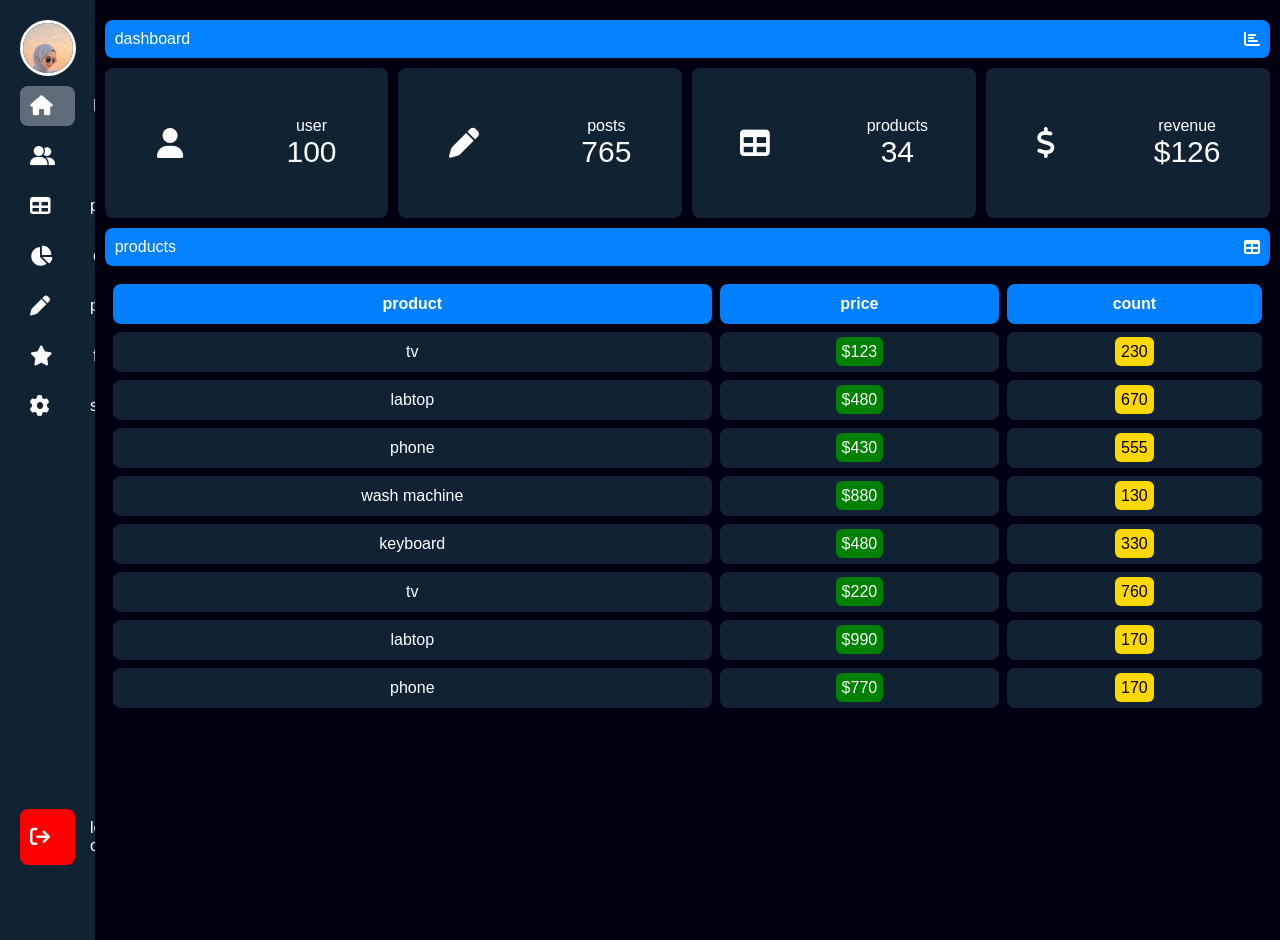
<file: index.html>
<!DOCTYPE html>
<html lang="en">
<head>
    <meta charset="UTF-8">
    <meta name="viewport" content="width=device-width, initial-scale=1.0">
    <link rel="stylesheet" href="styel.css">
    <link rel="stylesheet" href="https://cdnjs.cloudflare.com/ajax/libs/font-awesome/6.5.0/css/all.min.css">
    <title> Dashboard </title>
</head>
<body>
    <div class="menu">
        <ul>
            <li class="profile">
                <div class="img-box">
                    <img src="صور-بنات.jpg" alt="profile">
                </div>
                <h2>Eman</h2>
            </li>
            <li>
                <a class="active" href="#">
                    <i class="fas fa-home"></i>
                    <p>Dashboard</p>
                </a>
            </li>
            <li>
                <a href="#">
                    <i class="fas fa-user-group"></i>
                    <p>clients</p>
                </a>
            </li>
            <li>
                <a href="#">
                    <i class="fas fa-table"></i>
                    <p>products</p>
                </a>
            </li>
            <li>
                <a href="#">
                    <i class="fas fa-chart-pie"></i>
                    <p>charts</p>
                </a>
            </li>
            <li>
                <a href="#">
                    <i class="fas fa-pen"></i>
                    <p>posts</p>
                </a>
            </li>
            <li>
                <a href="#">
                    <i class="fas fa-star"></i>
                    <p>favorite</p>
                </a>
            </li>
            <li>
                <a href="#">
                    <i class="fas fa-cog"></i>
                    <p>settings</p>
                </a>
            </li>
            <li class="log-out">
                <a href="#">
                    <i class="fas fa-sign-out"></i>
                    <p>log out</p>
                </a>
            </li>
        </ul>
    </div>


    <div class="content">
        <div class="title-info">
            <p>dashboard</p>
            <i class="fas fa-chart-bar"></i>
        </div>
        
        <div class="data-info">
            <div class="box">
                <i class="fas fa-user"></i>
                <div class="data">
                    <p>user</p>
                    <span>100</span>
                </div>
            </div>
            <div class="box">
                <i class="fas fa-pen"></i>
                <div class="data">
                    <p>posts</p>
                    <span>765</span>
                </div>
            </div>
            <div class="box">
                <i class="fas fa-table"></i>
                <div class="data">
                    <p>products</p>
                    <span>34</span>
                </div>
            </div>
            <div class="box">
                <i class="fas fa-dollar"></i>
                <div class="data">
                    <p>revenue</p>
                    <span>$126</span>
                </div>
            </div>
        </div>

        <div class="title-info">
            <p>products</p>
            <i class="fas fa-table"></i>
        </div>
        


        <table>
            <thead>
                <tr>
                    <th>product</th>
                    <th>price</th>
                    <th>count</th>
                </tr>
            </thead>
            <tbody>
                <tr>
                    <td>tv</td>
                    <td><span class="price">$123</span></td>
                    <td><span class="count">230</span></td>
                </tr>
                 <tr>
                    <td>labtop</td>
                    <td><span class="price">$480</span></td>
                    <td><span class="count">670</span></td>
                </tr>
                 <tr>
                    <td>phone</td>
                    <td><span class="price">$430</span></td>
                    <td><span class="count">555</span></td>
                </tr>
                 <tr>
                    <td>wash machine</td>
                    <td><span class="price">$880</span></td>
                    <td><span class="count">130</span></td>
                </tr>
                 <tr>
                    <td>keyboard</td>
                    <td><span class="price">$480</span></td>
                    <td><span class="count">330</span></td>
                </tr>
                 <tr>
                    <td>tv</td>
                    <td><span class="price">$220</span></td>
                    <td><span class="count">760</span></td>
                </tr>
                 <tr>
                    <td>labtop</td>
                    <td><span class="price">$990</span></td>
                    <td><span class="count">170</span></td>
                </tr>
                <tr>
                    <td>phone</td>
                    <td><span class="price">$770</span></td>
                    <td><span class="count">170</span></td>
                </tr>
            </tbody>
        </table>



    </div>

</body>
</html>
</file>
<file: styel.css>
*{
    padding: 0;
    margin: 0;
    color: white;
    font-family: sans-serif;
}
body{
    background-color: #001;
    display: flex;
}

.img-box{
    width: 50px;
    height: 50px;
    border-radius: 50%;
    overflow: hidden;
    border: 3px solid white;
    flex-shrink: 0;
}
.img-box img{
    width: 100%;
}
.profile{
    display: flex;
    align-items: center;
    gap: 30px;
}
.profile h2{
    font-size: 20px;
    text-transform: capitalize;
}

.menu{
    background-color: #123;
    width: 60px;
    height: 100vh;
    padding: 20px;
    overflow: hidden;
    transition: 0.5s;
}
.menu:hover{
    width: 260px;

}
ul{
    list-style: none;
    position: relative;
    height: 95%;
}
ul li a{
    display: block;
    text-decoration: none;
    padding: 10px;
    margin: 10px 0;
    border-radius: 8px;
    display: flex;
    align-items: center;
    gap: 40px;
    transition: 0.5s;
}
ul li a:hover , .active ,.data-info .box:hover, td:hover{
    background-color: #ffffff55;
}
.log-out{
    position: absolute;
    bottom: 0;
    width: 100%;
}
.log-out a{
    background-color: red;
}
ul li a i{
    font-size: 20px;
}

.content{
    width: 100%;
    margin: 10px;
}
.title-info{
    background-color: #0481ff;
    padding: 10px;
    display: flex;
    align-items: center;
    justify-content: space-between;
    border-radius: 8px;
    margin: 10px 0;
}
.data-info{
    display: flex;
    align-items: center;
    justify-content: space-between;
    flex-wrap: wrap;
    gap: 10px;
}
.data-info .box{
    background-color: #123;
    height: 150px;
    flex-basis: 160px;
    flex-grow: 1;
    border-radius: 8px;
    display: flex;
    align-items: center;
    justify-content: space-around;
}
.data-info .box i{
    font-size: 30px;
}
.data-info .box .data{
    text-align: center;
}
.data-info .box .data span{
    font-size: 30px;
}
table{
    width: 100%;
    text-align: center;
    border-spacing: 8px;
}
td, th{
    background-color: #123;
    height: 40px;
    border-radius: 8px;
}
th{
    background-color: #0080ff;
}
.price, .count{
    padding: 6px;
    border-radius: 6px;
}
.price{
    background-color: green;
}
.count{
    background-color: gold;
    color: black;
}
</file>
